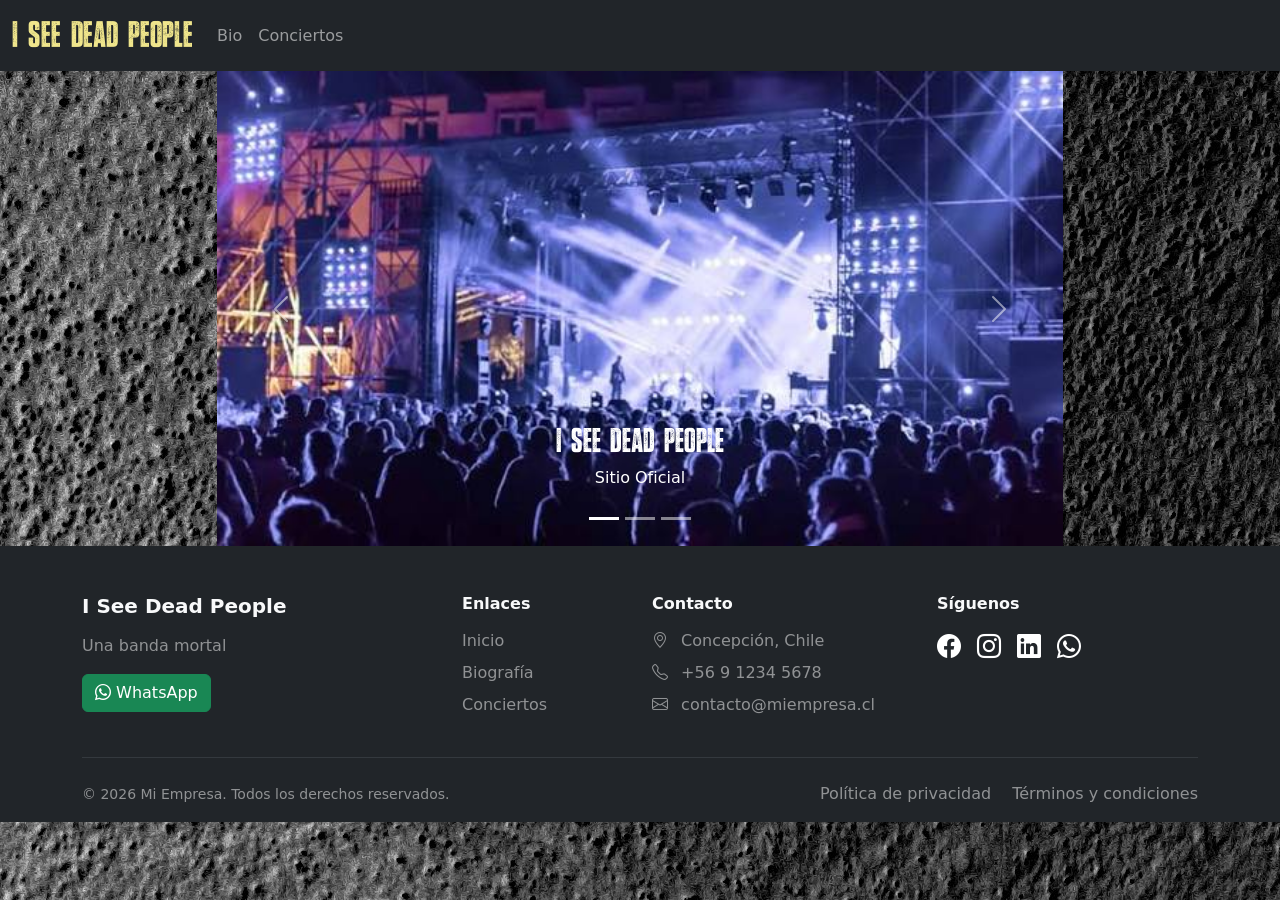
<file: index.html>
<!DOCTYPE html>
<html lang="es">

<head>
    <meta charset="UTF-8">
    <meta name="viewport" content="width=device-width, initial-scale=1.0">
    <title>I See Dead People</title>
    <!-- Latest compiled and minified CSS -->
    <link href="https://cdn.jsdelivr.net/npm/bootstrap@5.3.8/dist/css/bootstrap.min.css" rel="stylesheet">
    <link rel="stylesheet" href="https://cdn.jsdelivr.net/npm/bootstrap-icons@1.11.3/font/bootstrap-icons.min.css">

    <link rel="stylesheet" href="css/miestilo.css">


</head>

<body>
    <nav class="navbar navbar-expand-sm bg-dark navbar-dark">
        <div class="container-fluid">
            <a class="navbar-brand marca" href="index.html">I See Dead People</a>
            <button class="navbar-toggler" type="button" data-bs-toggle="collapse" data-bs-target="#collapsibleNavbar">
                <span class="navbar-toggler-icon"></span>
            </button>
            <div class="collapse navbar-collapse" id="collapsibleNavbar">
                <ul class="navbar-nav">
                    <li class="nav-item">
                        <a class="nav-link" href="bio.html">Bio</a>
                    </li>
                    <li class="nav-item">
                        <a class="nav-link" href="conciertos.html">Conciertos</a>
                    </li>

                </ul>
            </div>
        </div>
    </nav>

    <section>
        
        <div class="row">
            <div class="col-lg-2"></div>
            <div class="col-lg-8">
                <div id="demo" class="carousel slide" data-bs-ride="carousel">

                    <!-- Indicators/dots -->
                    <div class="carousel-indicators">
                        <button type="button" data-bs-target="#demo" data-bs-slide-to="0" class="active"></button>
                        <button type="button" data-bs-target="#demo" data-bs-slide-to="1"></button>
                        <button type="button" data-bs-target="#demo" data-bs-slide-to="2"></button>
                    </div>

                    <!-- The slideshow/carousel -->
                    <div class="carousel-inner">
                        <div class="carousel-item active">
                            <img src="img/concierto1.jpg" alt="c1" class="d-block w-100">
                            <div class="carousel-caption">
                                <h3 style="font-family: 'Prevalent';">I See Dead People</h3>
                                <p>Sitio Oficial</p>
                            </div>
                        </div>
                        <div class="carousel-item">
                            <img src="img/concierto2.jpg" alt="c2" class="d-block w-100">
                            <div class="carousel-caption">
                                <h3 style="font-family: 'Prevalent';">I See Dead People</h3>
                                <p>Sitio Oficial</p>
                            </div>
                        </div>
                        <div class="carousel-item">
                            <img src="img/concierto3.jpg" alt="c3" class="d-block w-100">
                            <div class="carousel-caption">
                                <h3 style="font-family: 'Prevalent';">I See Dead People</h3>
                                <p>Sitio Oficial</p>
                            </div>
                        </div>
                    </div>

                    <!-- Left and right controls/icons -->
                    <button class="carousel-control-prev" type="button" data-bs-target="#demo" data-bs-slide="prev">
                        <span class="carousel-control-prev-icon"></span>
                    </button>
                    <button class="carousel-control-next" type="button" data-bs-target="#demo" data-bs-slide="next">
                        <span class="carousel-control-next-icon"></span>
                    </button>
                </div>

            </div>
            <div class="col-lg-2"></div>
        </div>





    </section>
    <!-- Footer -->
    <footer class="bg-dark text-light pt-5 pb-3">
        <div class="container">
            <div class="row g-4">

                <!-- Información -->
                <div class="col-lg-4 col-md-6">
                    <h5 class="fw-bold mb-3">I See Dead People</h5>
                    <p class="text-white-50">
                        Una banda mortal
                    </p>

                    <a href="https://wa.me/56912345678" target="_blank" class="btn btn-success">
                        <i class="bi bi-whatsapp"></i>
                        WhatsApp
                    </a>
                </div>

                <!-- Enlaces -->
                <div class="col-lg-2 col-md-6">
                    <h6 class="fw-bold mb-3">Enlaces</h6>
                    <ul class="list-unstyled">
                        <li class="mb-2">
                            <a href="index.html" class="text-white-50 text-decoration-none">
                                Inicio
                            </a>
                        </li>
                        <li class="mb-2">
                            <a href="bio.html" class="text-white-50 text-decoration-none">
                                Biografía
                            </a>
                        </li>
                        <li class="mb-2">
                            <a href="#" class="text-white-50 text-decoration-none">
                                Conciertos
                            </a>
                        </li>
                    
                    </ul>
                </div>

                <!-- Contacto -->
                <div class="col-lg-3 col-md-6">
                    <h6 class="fw-bold mb-3">Contacto</h6>

                    <p class="text-white-50 mb-2">
                        <i class="bi bi-geo-alt me-2"></i>
                        Concepción, Chile
                    </p>

                    <p class="text-white-50 mb-2">
                        <i class="bi bi-telephone me-2"></i>
                        <a href="tel:+56912345678" class="text-white-50 text-decoration-none">
                            +56 9 1234 5678
                        </a>
                    </p>

                    <p class="text-white-50 mb-0">
                        <i class="bi bi-envelope me-2"></i>
                        <a href="mailto:contacto@miempresa.cl" class="text-white-50 text-decoration-none">
                            contacto@miempresa.cl
                        </a>
                    </p>
                </div>

                <!-- Redes sociales -->
                <div class="col-lg-3 col-md-6">
                    <h6 class="fw-bold mb-3">Síguenos</h6>

                    <div class="d-flex gap-3">
                        <a href="#" class="text-white fs-4" aria-label="Facebook">
                            <i class="bi bi-facebook"></i>
                        </a>

                        <a href="#" class="text-white fs-4" aria-label="Instagram">
                            <i class="bi bi-instagram"></i>
                        </a>

                        <a href="#" class="text-white fs-4" aria-label="LinkedIn">
                            <i class="bi bi-linkedin"></i>
                        </a>

                        <a href="https://wa.me/56912345678" target="_blank" class="text-white fs-4"
                            aria-label="WhatsApp">
                            <i class="bi bi-whatsapp"></i>
                        </a>
                    </div>
                </div>

            </div>

            <hr class="border-secondary my-4">

            <!-- Copyright -->
            <div class="row align-items-center">
                <div class="col-md-6 text-center text-md-start">
                    <small class="text-white-50">
                        © 2026 Mi Empresa. Todos los derechos reservados.
                    </small>
                </div>

                <div class="col-md-6 text-center text-md-end mt-2 mt-md-0">
                    <a href="#" class="text-white-50 text-decoration-none me-3">
                        Política de privacidad
                    </a>

                    <a href="#" class="text-white-50 text-decoration-none">
                        Términos y condiciones
                    </a>
                </div>
            </div>
        </div>
    </footer>


    <!-- Latest compiled JavaScript -->
    <script src="https://cdn.jsdelivr.net/npm/bootstrap@5.3.8/dist/js/bootstrap.bundle.min.js"></script>
</body>

</html>
</file>
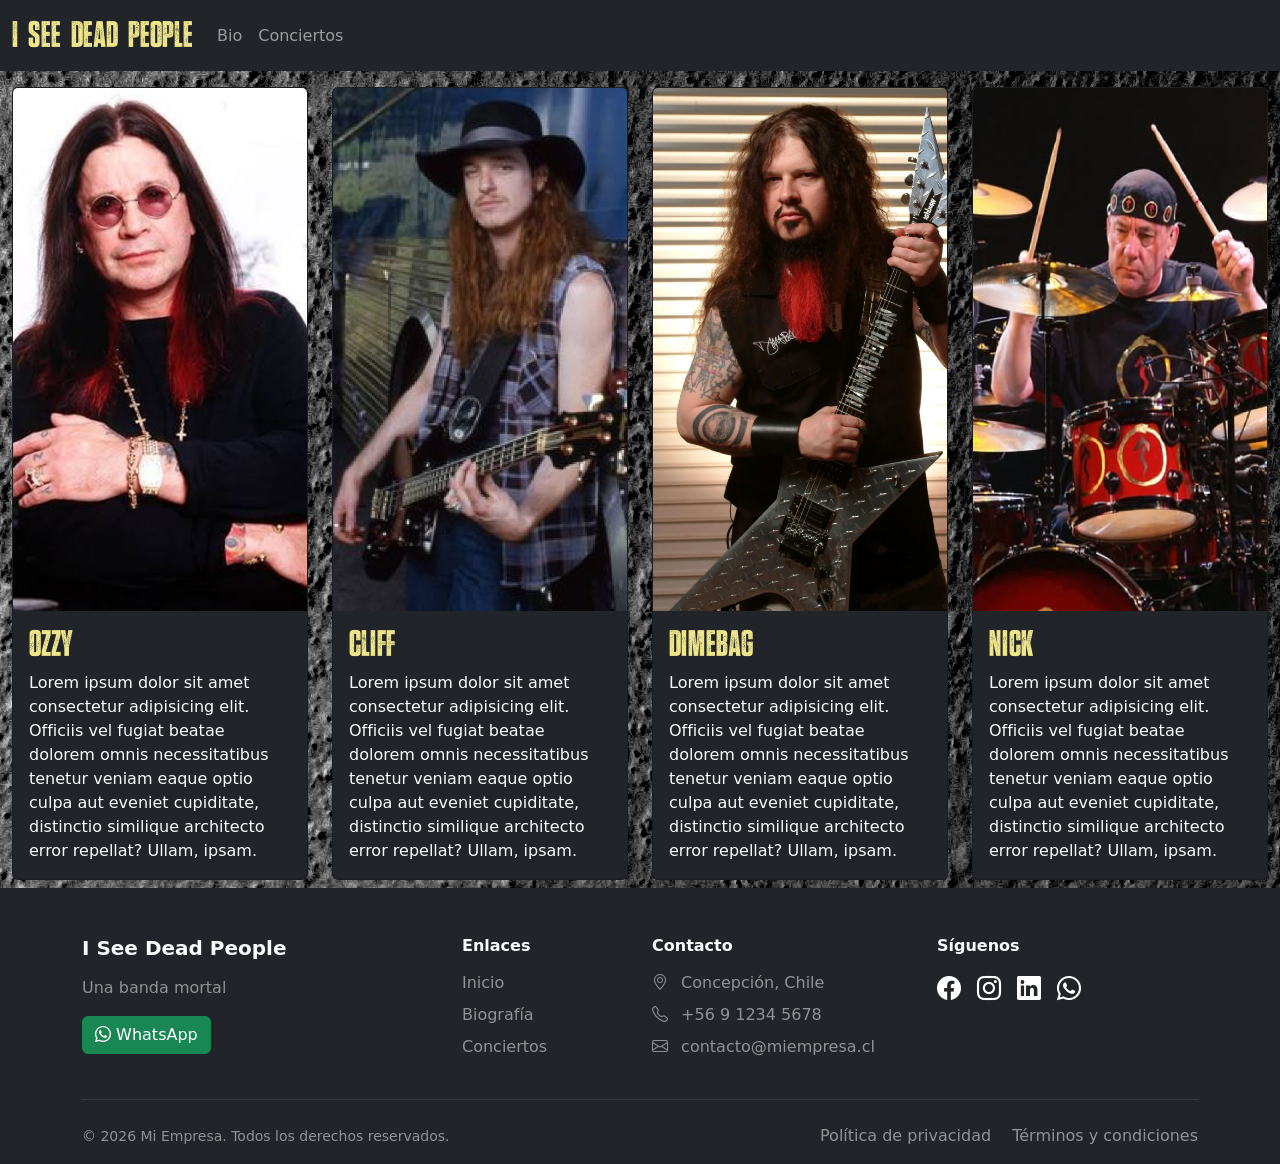
<file: bio.html>
<!DOCTYPE html>
<html lang="es">

<head>
    <meta charset="UTF-8">
    <meta name="viewport" content="width=device-width, initial-scale=1.0">
    <title>I See Dead People</title>
    <!-- Latest compiled and minified CSS -->
    <link href="https://cdn.jsdelivr.net/npm/bootstrap@5.3.8/dist/css/bootstrap.min.css" rel="stylesheet">
    <link rel="stylesheet" href="https://cdn.jsdelivr.net/npm/bootstrap-icons@1.11.3/font/bootstrap-icons.min.css">

    <link rel="stylesheet" href="css/miestilo.css">


</head>

<body>
    <nav class="navbar navbar-expand-sm bg-dark navbar-dark">
        <div class="container-fluid">
            <a class="navbar-brand marca" href="index.html">I See Dead People</a>
            <button class="navbar-toggler" type="button" data-bs-toggle="collapse" data-bs-target="#collapsibleNavbar">
                <span class="navbar-toggler-icon"></span>
            </button>
            <div class="collapse navbar-collapse" id="collapsibleNavbar">
                <ul class="navbar-nav">
                    <li class="nav-item">
                        <a class="nav-link" href="bio.html">Bio</a>
                    </li>
                    <li class="nav-item">
                        <a class="nav-link" href="conciertos.html">Conciertos</a>
                    </li>

                </ul>
            </div>
        </div>
    </nav>

    <section>

        <div class="container-fluid">
            <div class="row my-2">
                <div class="col-md-3 mt-2">
                    <div class="card bg-dark text-ligh ">
                        <img class="card-img-top" src="img/ozzy.jpg" alt="Card image">
                        <div class="card-body text-light">
                            <h4 class="card-title marca">Ozzy</h4>
                            <p class="card-text">Lorem ipsum dolor sit amet consectetur adipisicing elit. Officiis vel
                                fugiat
                                beatae dolorem omnis necessitatibus tenetur veniam eaque optio culpa aut eveniet
                                cupiditate,
                                distinctio similique architecto error repellat? Ullam, ipsam.</p>

                        </div>
                    </div>
                </div>
                <div class="col-md-3 mt-2">
                    <div class="card bg-dark text-ligh" >
                        <img class="card-img-top" src="img/cliff.jpg" alt="Card image">
                        <div class="card-body text-light">
                            <h4 class="card-title marca">Cliff</h4>
                            <p class="card-text">Lorem ipsum dolor sit amet consectetur adipisicing elit. Officiis vel
                                fugiat
                                beatae dolorem omnis necessitatibus tenetur veniam eaque optio culpa aut eveniet
                                cupiditate,
                                distinctio similique architecto error repellat? Ullam, ipsam.</p>

                        </div>
                    </div>
                </div>
                <div class="col-md-3 mt-2">
                    <div class="card bg-dark text-ligh">
                        <img class="card-img-top" src="img/dimme.jpg" alt="Card image">
                        <div class="card-body text-light">
                            <h4 class="card-title marca">Dimebag</h4>
                            <p class="card-text">Lorem ipsum dolor sit amet consectetur adipisicing elit. Officiis vel
                                fugiat
                                beatae dolorem omnis necessitatibus tenetur veniam eaque optio culpa aut eveniet
                                cupiditate,
                                distinctio similique architecto error repellat? Ullam, ipsam.</p>

                        </div>
                    </div>
                </div>
                <div class="col-md-3 mt-2">
                    <div class="card bg-dark text-ligh" >
                        <img class="card-img-top" src="img/nick.jpg" alt="Card image">
                        <div class="card-body text-light">
                            <h4 class="card-title marca">Nick</h4>
                            <p class="card-text">Lorem ipsum dolor sit amet consectetur adipisicing elit. Officiis vel
                                fugiat
                                beatae dolorem omnis necessitatibus tenetur veniam eaque optio culpa aut eveniet
                                cupiditate,
                                distinctio similique architecto error repellat? Ullam, ipsam.</p>

                        </div>
                    </div>
                </div>
            </div>



        </div>


    </section>
    <!-- Footer -->
    <footer class="bg-dark text-light pt-5 pb-3">
        <div class="container">
            <div class="row g-4">

                <!-- Información -->
                <div class="col-lg-4 col-md-6">
                    <h5 class="fw-bold mb-3">I See Dead People</h5>
                    <p class="text-white-50">
                        Una banda mortal
                    </p>

                    <a href="https://wa.me/56912345678" target="_blank" class="btn btn-success">
                        <i class="bi bi-whatsapp"></i>
                        WhatsApp
                    </a>
                </div>

                <!-- Enlaces -->
                <div class="col-lg-2 col-md-6">
                    <h6 class="fw-bold mb-3">Enlaces</h6>
                    <ul class="list-unstyled">
                        <li class="mb-2">
                            <a href="index.html" class="text-white-50 text-decoration-none">
                                Inicio
                            </a>
                        </li>
                        <li class="mb-2">
                            <a href="bio.html" class="text-white-50 text-decoration-none">
                                Biografía
                            </a>
                        </li>
                        <li class="mb-2">
                            <a href="#" class="text-white-50 text-decoration-none">
                                Conciertos
                            </a>
                        </li>

                    </ul>
                </div>

                <!-- Contacto -->
                <div class="col-lg-3 col-md-6">
                    <h6 class="fw-bold mb-3">Contacto</h6>

                    <p class="text-white-50 mb-2">
                        <i class="bi bi-geo-alt me-2"></i>
                        Concepción, Chile
                    </p>

                    <p class="text-white-50 mb-2">
                        <i class="bi bi-telephone me-2"></i>
                        <a href="tel:+56912345678" class="text-white-50 text-decoration-none">
                            +56 9 1234 5678
                        </a>
                    </p>

                    <p class="text-white-50 mb-0">
                        <i class="bi bi-envelope me-2"></i>
                        <a href="mailto:contacto@miempresa.cl" class="text-white-50 text-decoration-none">
                            contacto@miempresa.cl
                        </a>
                    </p>
                </div>

                <!-- Redes sociales -->
                <div class="col-lg-3 col-md-6">
                    <h6 class="fw-bold mb-3">Síguenos</h6>

                    <div class="d-flex gap-3">
                        <a href="#" class="text-white fs-4" aria-label="Facebook">
                            <i class="bi bi-facebook"></i>
                        </a>

                        <a href="#" class="text-white fs-4" aria-label="Instagram">
                            <i class="bi bi-instagram"></i>
                        </a>

                        <a href="#" class="text-white fs-4" aria-label="LinkedIn">
                            <i class="bi bi-linkedin"></i>
                        </a>

                        <a href="https://wa.me/56912345678" target="_blank" class="text-white fs-4"
                            aria-label="WhatsApp">
                            <i class="bi bi-whatsapp"></i>
                        </a>
                    </div>
                </div>

            </div>

            <hr class="border-secondary my-4">

            <!-- Copyright -->
            <div class="row align-items-center">
                <div class="col-md-6 text-center text-md-start">
                    <small class="text-white-50">
                        © 2026 Mi Empresa. Todos los derechos reservados.
                    </small>
                </div>

                <div class="col-md-6 text-center text-md-end mt-2 mt-md-0">
                    <a href="#" class="text-white-50 text-decoration-none me-3">
                        Política de privacidad
                    </a>

                    <a href="#" class="text-white-50 text-decoration-none">
                        Términos y condiciones
                    </a>
                </div>
            </div>
        </div>
    </footer>


    <!-- Latest compiled JavaScript -->
    <script src="https://cdn.jsdelivr.net/npm/bootstrap@5.3.8/dist/js/bootstrap.bundle.min.js"></script>
</body>

</html>
</file>
<file: css/miestilo.css>
body{
    margin: 0px;
    background-image: url(../img/fondo.jpg);
}

@font-face {
    font-family: 'Prevalent';
    src: url('../fonts/Prevalent Demo.otf') format('opentype');
    font-weight: normal;
    font-style: normal;
    /*font-display: swap;*/
}

.marca{
    font-family: 'Prevalent';
    font-size: 30px;
    color:khaki;
}
</file>
